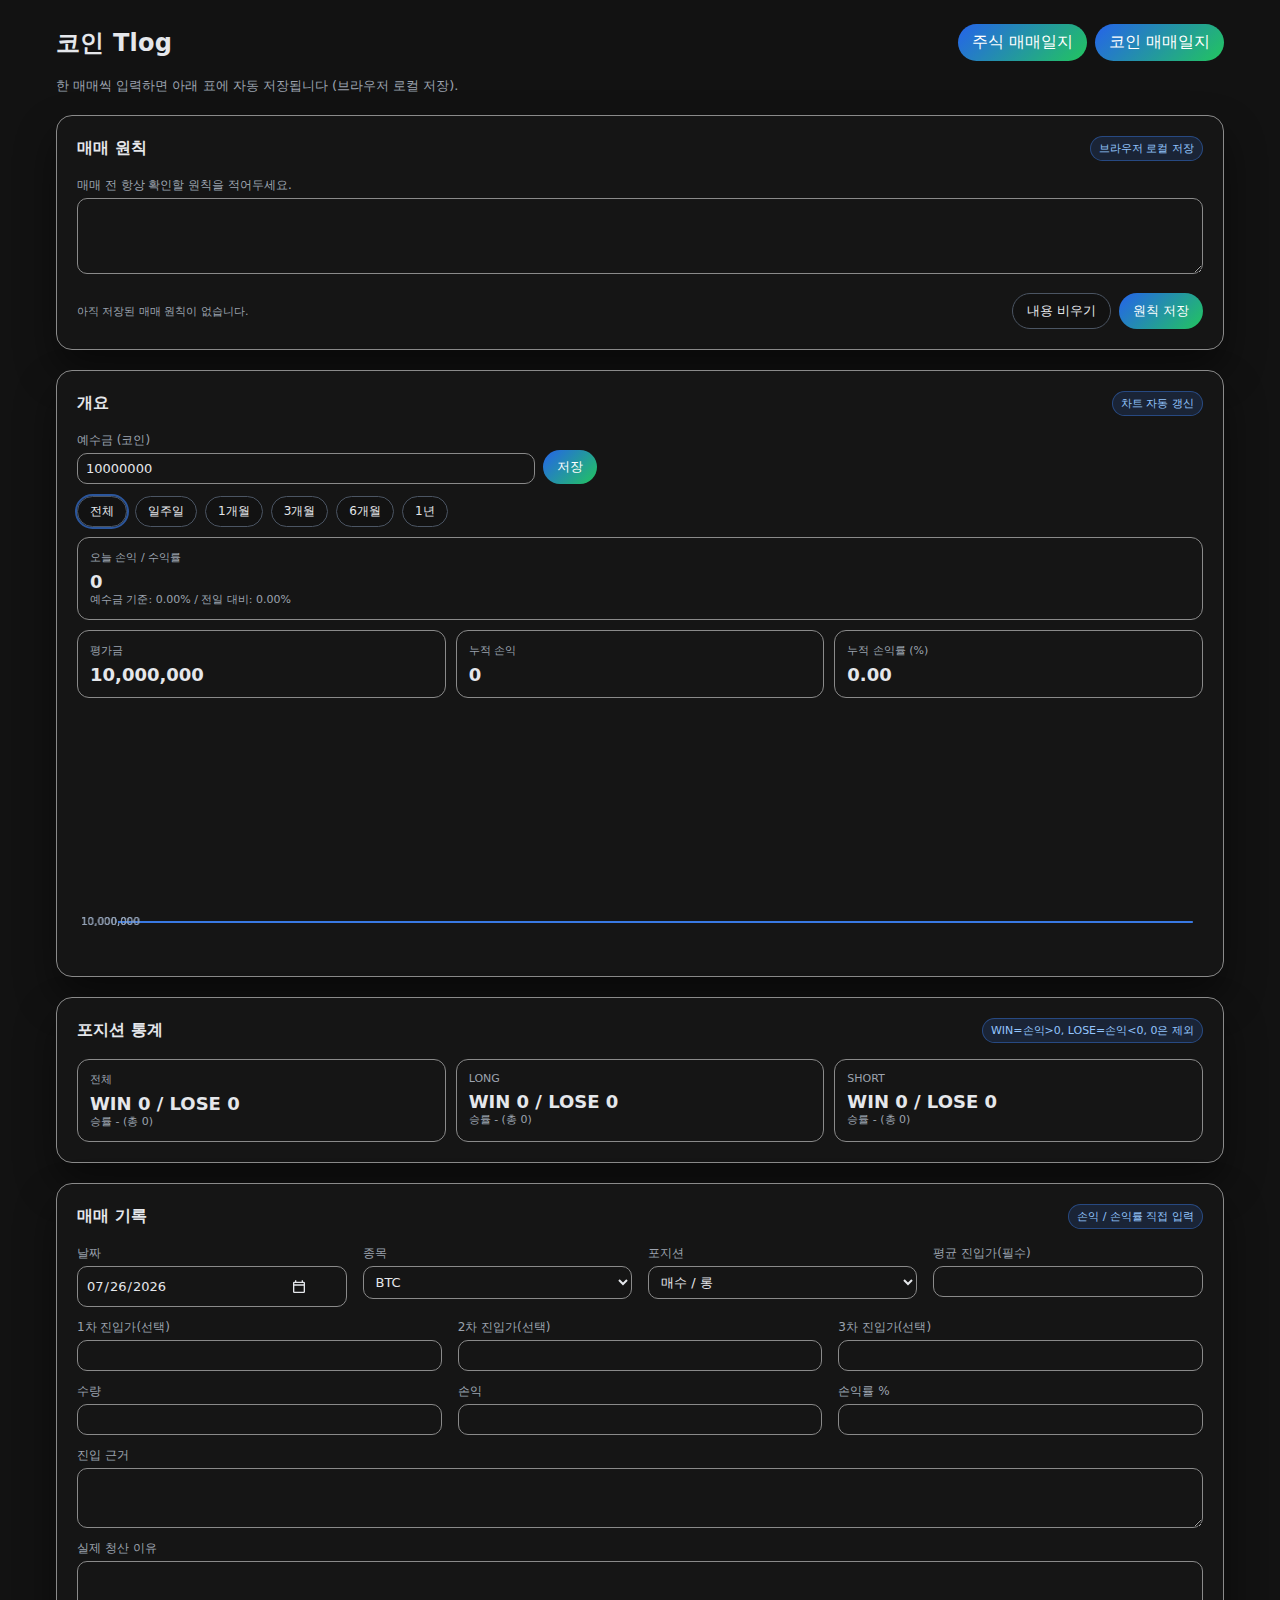
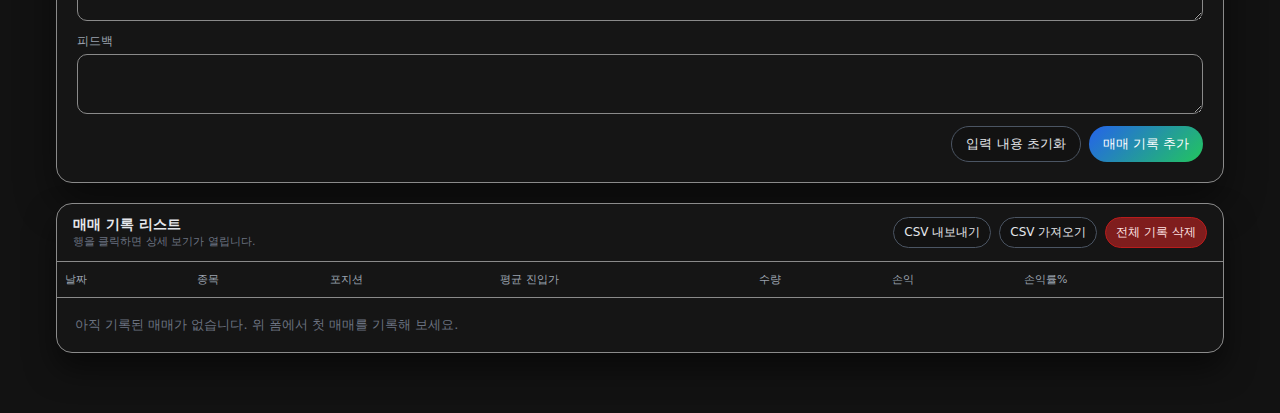
<file: crypto.html>
<!DOCTYPE html>
<html lang="ko">
<head>
  <meta charset="UTF-8" />
  <meta name="viewport" content="width=device-width, initial-scale=1.0"/>
  <title>매매일지 - 코인전용</title>

  <!--
    코인 매매일지 메인 HTML
    - 페이지 구조와 텍스트, 입력폼, 테이블, 모달 등 마크업만 포함
    - 디자인은 tlog-crypto.css
    - 동작/로직은 tlog-crypto.js에서 처리
  -->
  <link rel="stylesheet" href="crypto.css" />
</head>
<body>
  <div class="container">
    <div class="topbar">
      <div class="brand">코인 Tlog</div>
      <div class="nav">
        <a href="file:///C:/Users/john/Desktop/tlogweb/stocks/stocks.html" class="btn btn-linklike">주식 매매일지</a>
        <a href="file:///C:/Users/john/Desktop/tlogweb/crypto/crypto.html" class="btn btn-linklike" aria-current="page">코인 매매일지</a>
      </div>
    </div>
    <div class="subtitle">한 매매씩 입력하면 아래 표에 자동 저장됩니다 (브라우저 로컬 저장).</div>

    <!-- 매매 원칙 -->
    <div class="card">
      <div class="card-header">
        <div class="card-title">매매 원칙</div>
        <span class="badge">브라우저 로컬 저장</span>
      </div>
      <div class="field">
        <label for="principles">매매 전 항상 확인할 원칙을 적어두세요.</label>
        <textarea id="principles" rows="4"></textarea>
      </div>
      <br>
      <div style="display:flex; justify-content:space-between; align-items:center; gap:8px; flex-wrap:wrap;">
        <span id="principles-status" class="caption">아직 저장된 매매 원칙이 없습니다.</span>
        <div style="display:flex; gap:8px;">
          <button type="button" class="btn btn-secondary" id="principles-reset-btn">내용 비우기</button>
          <button type="button" class="btn btn-primary" id="principles-save-btn">원칙 저장</button>
        </div>
      </div>
    </div>

    <!-- 개요(예수금 & 누적 성과) -->
    <div class="card">
      <div class="card-header">
        <div class="card-title">개요</div>
        <span class="badge">차트 자동 갱신</span>
      </div>

      <div class="inline-row">
        <div class="field grow">
          <label for="startingCash">예수금 (코인)</label>
          <input type="number" id="startingCash" step="1" placeholder="예: 10000000"/>
        </div>
        <div class="field" style="align-self:end;">
          <label style="visibility:hidden">save</label>
          <button type="button" class="btn btn-primary" id="save-cash-btn">저장</button>
        </div>
      </div>

            <div class="range-toolbar" id="rangeToolbar">
        <button class="btn btn-secondary active" data-range="ALL">전체</button>
        <button class="btn btn-secondary" data-range="WEEK">일주일</button>
        <button class="btn btn-secondary" data-range="1M">1개월</button>
        <button class="btn btn-secondary" data-range="3M">3개월</button>
        <button class="btn btn-secondary" data-range="6M">6개월</button>
        <button class="btn btn-secondary" data-range="1Y">1년</button>
      </div>

      <!-- 오늘 손익 / 손익률 통계 -->
      <div class="stats" style="margin-top:10px;">
        <div class="stat">
          <div class="label">오늘 손익 / 수익률</div>
          <div class="value" id="stat-today-pnl">-</div>
          <div class="caption" id="stat-today-ret">
            예수금 기준 - / 전일 대비 -
          </div>
        </div>
      </div>

      <!-- 기존 누적 통계 -->
      <div class="stats" style="margin-top:10px;">
        <div class="stat"><div class="label">평가금</div><div class="value" id="stat-equity">-</div></div>
        <div class="stat"><div class="label">누적 손익</div><div class="value" id="stat-totalpnl">-</div></div>
        <div class="stat"><div class="label">누적 손익률 (%)</div><div class="value" id="stat-cumret">-</div></div>
      </div>


      <div style="margin-top:14px; position:relative;">
        <canvas id="equityChart" width="1100" height="240" aria-label="누적 수익 그래프"></canvas>
        <!-- 마우스 오버 툴팁 오버레이 -->
        <div id="chartTooltip" style="position:absolute; pointer-events:none; display:none; background:rgba(2,6,23,.9); border:1px solid #1f2937; padding:8px 10px; border-radius:8px; font-size:12px; color:#e5e7eb; box-shadow:0 8px 24px rgba(0,0,0,.5);"></div>
      </div>
    </div>

    <!-- 포지션 통계 (코인: LONG/SHORT) -->
    <div class="card">
      <div class="card-header">
        <div class="card-title">포지션 통계</div>
        <span class="badge">WIN=손익&gt;0, LOSE=손익&lt;0, 0은 제외</span>
      </div>
      <div class="stats">
        <div class="stat">
          <div class="label">전체</div>
          <div class="value" id="pos-overall-main">-</div>
          <div class="caption" id="pos-overall-sub">-</div>
        </div>
        <div class="stat">
          <div class="label">LONG</div>
          <div class="value" id="pos-long-main">-</div>
          <div class="caption" id="pos-long-sub">-</div>
        </div>
        <div class="stat">
          <div class="label">SHORT</div>
          <div class="value" id="pos-short-main">-</div>
          <div class="caption" id="pos-short-sub">-</div>
        </div>
      </div>
    </div>

    <!-- 입력 카드 (코인: 4-3-3-1-1-1 레이아웃) -->
    <div class="card">
      <div class="card-header">
        <div class="card-title">매매 기록</div>
        <span class="badge">손익 / 손익률 직접 입력</span>
      </div>

      <form id="trade-form">
        <div class="field col-3">
          <label for="date">날짜</label>
          <input type="date" id="date" required />
        </div>
        <div class="field col-3">
          <label for="symbol">종목</label>
          <select id="symbol" required>
            <option value="BTC">BTC</option><option value="ETH">ETH</option><option value="XRP">XRP</option><option value="SOL">SOL</option><option value="DOGE">DOGE</option><option value="기타">기타</option>
          </select>
        </div>
        <div class="field col-3">
          <label for="side">포지션</label>
          <select id="side">
            <option value="LONG">매수 / 롱</option>
            <option value="SHORT">매도 / 숏</option>
          </select>
        </div>
        <div class="field col-3">
          <label for="avgEntry">평균 진입가(필수)</label>
          <input type="number" step="0.000001" id="avgEntry" required />
        </div>

        <div class="field col-4">
          <label for="entry1">1차 진입가(선택)</label>
          <input type="number" step="0.000001" id="entry1" />
        </div>
        <div class="field col-4">
          <label for="entry2">2차 진입가(선택)</label>
          <input type="number" step="0.000001" id="entry2" />
        </div>
        <div class="field col-4">
          <label for="entry3">3차 진입가(선택)</label>
          <input type="number" step="0.000001" id="entry3" />
        </div>

        <div class="field col-4">
          <label for="quantity">수량</label>
          <input type="number" step="0.0001" id="quantity" required />
        </div>
        <div class="field col-4">
          <label for="pnl">손익</label>
          <input type="number" id="pnl" step="0.01" />
        </div>
        <div class="field col-4">
          <label for="pnlPercent">손익률 %</label>
          <input type="number" id="pnlPercent" step="0.01" />
        </div>

        <div class="field col-12">
          <label for="reason">진입 근거</label>
          <textarea id="reason"></textarea>
        </div>
        <div class="field col-12">
          <label for="exitReason">실제 청산 이유</label>
          <textarea id="exitReason"></textarea>
        </div>
        <div class="field col-12">
          <label for="lesson">피드백</label>
          <textarea id="lesson"></textarea>
        </div>

        <div class="col-12" style="display:flex; justify-content:flex-end; gap:8px;">
          <button type="button" class="btn btn-secondary" id="reset-form-btn">입력 내용 초기화</button>
          <button type="submit" class="btn btn-primary">매매 기록 추가</button>
        </div>
      </form>
    </div>

    <!-- 표 카드 -->
    <div class="table-wrapper">
      <div class="table-header">
        <div>
          <div class="table-header-title">매매 기록 리스트</div>
          <div class="table-header-sub">행을 클릭하면 상세 보기가 열립니다.</div>
        </div>
        <div style="display:flex; gap:8px; align-items:center;">
          <input type="file" id="csv-file" accept=".csv" style="display:none;">
          <button id="export-csv-btn" class="btn btn-secondary btn-sm">CSV 내보내기</button>
          <button id="import-csv-btn" class="btn btn-secondary btn-sm">CSV 가져오기</button>
          <button id="clear-all-btn" class="btn btn-danger btn-sm">전체 기록 삭제</button>
        </div>
      </div>
      <div class="table-container">
        <table>
          <thead>
            <tr>
              <th>날짜</th><th>종목</th><th>포지션</th><th>평균 진입가</th>
              <th>수량</th><th>손익</th><th>손익률%</th>
            </tr>
          </thead>
          <tbody id="trade-table-body"></tbody>
        </table>
      </div>
      <div id="empty-state" class="empty-state">아직 기록된 매매가 없습니다. 위 폼에서 첫 매매를 기록해 보세요.</div>
    </div>
  </div>

  <!-- 상세 모달 -->
  <div id="modal-backdrop" class="modal-backdrop" role="dialog" aria-modal="true" aria-labelledby="modal-title">
    <div class="modal">
      <div class="modal-header">
        <div class="modal-title" id="modal-title">매매 상세</div>
        <button class="btn btn-secondary btn-sm" id="modal-close">닫기</button>
      </div>
      <div class="modal-body readonly" id="modal-body">
        <div class="field col-4"><label>날짜</label><input type="date" id="m_date" disabled/></div>
        <div class="field col-4"><label>종목</label>
          <select id="m_symbol" disabled>
            <option value="BTC">BTC</option><option value="ETH">ETH</option><option value="XRP">XRP</option><option value="SOL">SOL</option><option value="DOGE">DOGE</option><option value="기타">기타</option>
          </select>
        </div>
        <div class="field col-4"><label>포지션</label>
          <select id="m_side" disabled>
            <option value="LONG">매수 / 롱</option><option value="SHORT">매도 / 숏</option>
          </select>
        </div>

        <div class="field col-4"><label>평균 진입가</label><input type="number" step="0.000001" id="m_avgEntry" disabled/></div>
        <div class="field col-4"><label>1차 진입가</label><input type="number" step="0.000001" id="m_entry1" disabled/></div>
        <div class="field col-4"><label>2차 진입가</label><input type="number" step="0.000001" id="m_entry2" disabled/></div>
        <div class="field col-4"><label>3차 진입가</label><input type="number" step="0.000001" id="m_entry3" disabled/></div>

        <div class="field col-4"><label>수량</label><input type="number" step="0.0001" id="m_qty" disabled/></div>
        <div class="field col-4"><label>손익</label><input type="number" step="0.01" id="m_pnl" disabled/></div>
        <div class="field col-4"><label>손익률 %</label><input type="number" step="0.01" id="m_pnlp" disabled/></div>

        <div class="field col-12"><label>진입 근거</label><textarea id="m_reason" rows="3" disabled></textarea></div>
        <div class="field col-12"><label>청산 이유</label><textarea id="m_exit" rows="3" disabled></textarea></div>
        <div class="field col-12"><label>교훈</label><textarea id="m_lesson" rows="3" disabled></textarea></div>
        <div class="caption col-12">* 모달에서 수정/저장하면 통계와 그래프가 자동 갱신됩니다.</div>
      </div>
      <div class="modal-actions">
        <button class="btn btn-danger btn-sm" id="modal-delete">삭제</button>
        <button class="btn btn-secondary btn-sm" id="modal-cancel" style="display:none;">취소</button>
        <button class="btn btn-primary btn-sm" id="modal-edit">수정</button>
        <button class="btn btn-primary btn-sm" id="modal-save" style="display:none;">저장</button>
      </div>
    </div>
  </div>

  <!-- 코인 매매일지 동작 스크립트 -->
  <script src="crypto.js"></script>
</body>
</html>
</file>
<file: crypto.css>
/*
  tlog-crypto.css
  - 코인 매매일지 전용 스타일
  - 전체 다크 테마, 카드/버튼/테이블/모달/차트 레이아웃 담당
*/

* {
  box-sizing: border-box;
  font-family: -apple-system, BlinkMacSystemFont, "Segoe UI", system-ui, sans-serif;
}
body {
  margin: 0;
  padding: 0;
  background: #121212;
  color: #e5e7eb;
}
a {
  color: inherit;
  text-decoration: none;
}

/* 기본 레이아웃 */
.container {
  max-width: 1200px;
  margin: 0 auto;
  padding: 24px 16px 60px;
}
.topbar {
  display:flex;
  align-items:center;
  justify-content:space-between;
  margin-bottom:16px;
}
.brand {
  font-size:24px;
  font-weight:800;
  letter-spacing:.2px;
}
.nav {
  display:flex;
  gap:8px;
}

/* 버튼 스타일 */
.btn {
  border-radius: 999px;
  padding: 8px 14px;
  font-size: 13px;
  border: 1px solid transparent;
  cursor: pointer;
  display: inline-flex;
  align-items: center;
  gap: 6px;
  white-space: nowrap;
}
.btn-sm {
  padding: 6px 10px;
  font-size: 12px;
}
.btn-primary {
  background: linear-gradient(135deg, #2563eb, #22c55e);
  color: white;
  border: none;
}
.btn-secondary {
  background: #121212;
  color: #e5e7eb;
  border: 1px solid #4b5563;
}
.btn-danger {
  background: #7f1d1d;
  color: #fee2e2;
  border: 1px solid #b91c1c;
}
.btn-linklike {
  background: linear-gradient(135deg, #2563eb, #22c55e);
  color:white;
  border:none;
  font-size:16px;
}

/* 카드 / 텍스트 */
.subtitle {
  color: #9ca3af;
  font-size: 13px;
  margin-bottom: 20px;
}
.card {
  background: #151515;
  border-radius: 16px;
  padding: 20px;
  border: 1px solid #8a8a8a;
  box-shadow: 0 20px 40px rgba(0,0,0,0.45);
  margin-bottom: 20px;
}
.card-header {
  display: flex;
  justify-content: space-between;
  align-items: center;
  margin-bottom: 16px;
}
.card-title {
  font-size: 16px;
  font-weight: 600;
}
.badge {
  font-size: 11px;
  padding: 4px 8px;
  border-radius: 999px;
  background: rgba(59,130,246,0.15);
  color: #93c5fd;
  border: 1px solid rgba(59,130,246,0.4);
}
.caption {
  font-size: 11px;
  color: #9ca3af;
}

/* 폼 그리드 */
form {
  display: grid;
  grid-template-columns: repeat(12, 1fr);
  gap: 12px 16px;
}
.field {
  display: flex;
  flex-direction: column;
  gap: 4px;
}
label {
  font-size: 12px;
  color: #9ca3af;
}
input,
select,
textarea {
  border-radius: 10px;
  border: 1px solid #8a8a8a;
  padding: 7px 8px;
  background: #151515;
  color: #e5e7eb;
  font-size: 13px;
  width: 100%;
}
input:focus,
select:focus,
textarea:focus {
  outline: none;
  border-color: #3b82f6;
  box-shadow: 0 0 0 1px rgba(59,130,246,0.3);
}
textarea {
  resize: vertical;
  min-height: 60px;
}

/* 그리드 컬럼 유틸 */
.col-3 { grid-column: span 3; }
.col-4 { grid-column: span 4; }
.col-12 { grid-column: 1 / -1; }

/* 인라인 행 (예수금 입력 등) */
.inline-row {
  display:flex;
  gap:8px;
  align-items:stretch;
  max-width:520px;
}
.inline-row .grow {
  flex:1 1 auto;
}

/* 테이블 박스 */
.table-wrapper {
  border-radius: 16px;
  border: 1px solid #8b8b8b;
  background: #151515;
  overflow: hidden;
  box-shadow: 0 16px 30px rgba(0,0,0,0.5);
}
.table-header {
  padding: 12px 16px;
  border-bottom: 1px solid #8a8a8a;
  display: flex;
  justify-content: space-between;
  align-items: center;
}
.table-header-title {
  font-size: 14px;
  font-weight: 600;
}
.table-header-sub {
  font-size: 11px;
  color: #6b7280;
}
.table-container {
  width: 100%;
  overflow-x: auto;
}
table {
  width: 100%;
  border-collapse: collapse;
  font-size: 12px;
  min-width: 860px;
}
thead {
  background: #151515;
}
thead th {
  position: sticky;
  top: 0;
  background: #151515;
  z-index: 1;
}
th,
td {
  padding: 10px 8px;
  border-bottom: 1px solid #8a8a8a;
  text-align: left;
  white-space: nowrap;
  vertical-align: top;
}
th {
  font-weight: 500;
  color: #9ca3af;
  font-size: 11px;
}
tbody tr:nth-child(even) {
  background: rgba(15,23,42,0.7);
}
tbody tr:hover {
  background: rgba(30,64,175,0.35);
  cursor: pointer;
}

/* 포지션/손익 표시 */
.tag-long {
  padding: 2px 8px;
  border-radius: 999px;
  font-size: 11px;
  background: rgba(34,197,94,0.15);
  color: #bbf7d0;
  border: 1px solid rgba(34,197,94,0.4);
  display: inline-block;
}
.tag-short {
  padding: 2px 8px;
  border-radius: 999px;
  font-size: 11px;
  background: rgba(239,68,68,0.15);
  color: #fecaca;
  border: 1px solid rgba(239,68,68,0.4);
  display: inline-block;
}
.pnl-positive {
  color: #4ade80;
  font-variant-numeric: tabular-nums;
}
.pnl-negative {
  color: #f87171;
  font-variant-numeric: tabular-nums;
}
.pnl-zero {
  color: #e5e7eb;
  font-variant-numeric: tabular-nums;
}
.text-mono {
  font-variant-numeric: tabular-nums;
}
.empty-state {
  padding: 18px;
  font-size: 13px;
  color: #6b7280;
}

/* 통계 카드 */
.stats {
  display: grid;
  grid-template-columns: repeat(auto-fit, minmax(180px, 1fr));
  gap: 10px;
}
.stat {
  background: #151515;
  border: 1px solid #8a8a8a;
  border-radius: 12px;
  padding: 12px;
}
.stat .label {
  font-size: 11px;
  color: #9ca3af;
  margin-bottom: 6px;
}
.stat .value {
  font-size: 18px;
  font-weight: 700;
}

/* 차트 캔버스 */
canvas {
  width: 100%;
  height: 240px;
}

/* 기간 선택 툴바 */
.range-toolbar {
  display:flex;
  flex-wrap:wrap;
  gap:8px;
  align-items:center;
  margin-top:12px;
}
.range-toolbar .btn {
  padding:6px 12px;
  font-size:12px;
}
.range-toolbar .btn.active {
  outline: 2px solid rgba(59,130,246,.6);
}

/* 날짜 인풋(달력 아이콘 커스텀 + 다크 모드) */
input[type="date"] {
  color-scheme: dark;
  padding-right: 34px;
}
input[type="date"]::-webkit-calendar-picker-indicator{
  opacity:1;
  cursor:pointer;
  background:no-repeat center/16px 16px url('data:image/svg+xml;utf8,<svg xmlns="http://www.w3.org/2000/svg" width="20" height="20" viewBox="0 0 24 24" fill="%23e5e7eb"><path d="M19 4h-1V2h-2v2H8V2H6v2H5a2 2 0 0 0-2 2v13a2 2 0 0 0 2 2h14a2 2 0 0 0 2-2V6a2 2 0 0 0-2-2zm0 15H5V10h14v9zm0-11H5V6h14v2z"/></svg>');
  padding:6px;
  border-radius:8px;
}
input[type="date"]::-webkit-calendar-picker-indicator:hover{
  background-color:rgba(229,231,235,.08);
}

/* 모달(오버레이 최상단) */
.modal-backdrop {
  position: fixed !important;
  inset: 0;
  background: rgba(0,0,0,0.55);
  display: none;
  align-items: center;
  justify-content: center;
  z-index: 9999;
}
.modal {
  width: min(860px, 92vw);
  max-height: 90vh;
  overflow: auto;
  background: #151515;
  border: 1px solid #8a8a8a;
  border-radius: 16px;
  box-shadow: 0 30px 70px rgba(0,0,0,0.55);
  z-index: 10000;
}
body.modal-open {
  overflow: hidden;
}
.modal-header {
  display:flex;
  align-items:center;
  justify-content:space-between;
  padding:14px 18px;
  border-bottom:1px solid #8a8a8a;
}
.modal-title {
  font-weight:700;
}
.modal-body {
  padding:16px 18px;
  display:grid;
  grid-template-columns:repeat(12, 1fr);
  gap:12px 16px;
}
.modal-actions {
  padding:12px 18px;
  border-top:1px solid #8a8a8a;
  display:flex;
  justify-content:flex-end;
  gap:8px;
}
.readonly input,
.readonly textarea,
.readonly select {
  background: #151515;
  border-color: #2b3242;
}
</file>
